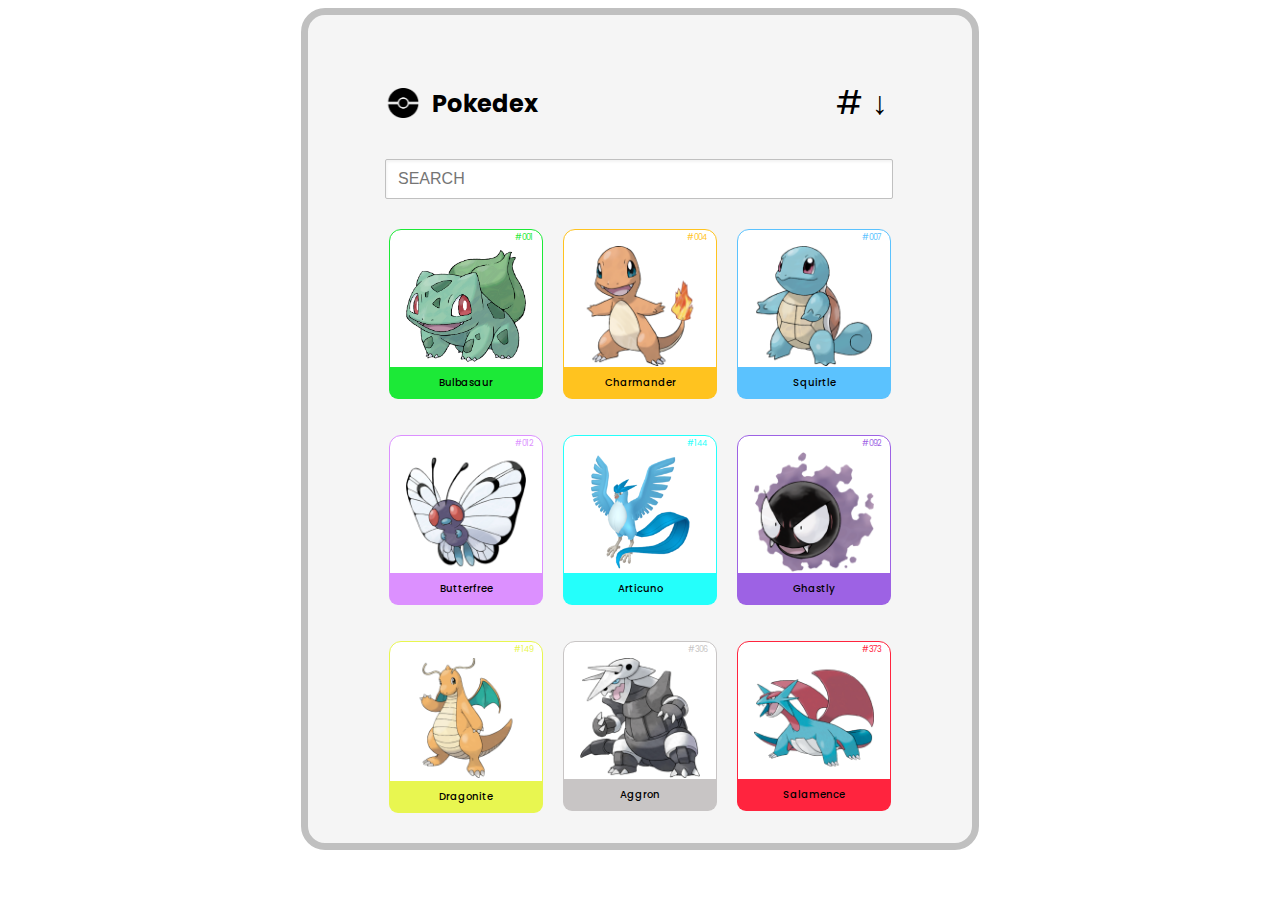
<file: index.html>
<!DOCTYPE html>
<html lang="en">
    <meta charset="utf-8" />
    <meta name="viewport" content="width=device-width, initial-scale=1.0" />

    <link rel="preconnect" href="https://fonts.googleapis.com" /><link
        rel="preconnect"
        href="https://fonts.gstatic.com"
        crossorigin
    /><link
        href="https://fonts.googleapis.com/css2?family=Poppins:wght@400;700&display=swap"
        rel="stylesheet"
    />

    <link rel="stylesheet" href="general.css" />
    <link rel="stylesheet" href="header.css" />
    <link rel="stylesheet" href="gallery.css" />
    <link rel="stylesheet" href="position.css" />

    <head>
        <title>Pokedex</title>
    </head>

    <body>
        <div class="rectangle">
            <header>
                <div class="left-section">
                    <img class="pokeball-logo" src="images/Pokeball.png" />
                    <h1 class="pokedex-title">Pokedex</h1>
                </div>

                <div class="right-section">
                    <p class="tag-arrowdown"># &darr;</p>
                </div>
            </header>

            <div class="search-bar-container">
                <input class="search-bar" placeholder="SEARCH" />
            </div>

            <div class="gallery-grid">
                <div class="pokemon-picture-container">
                    <div class="parent bulba-con">
                        <img
                            class="pokemon-picture"
                            src="images/bulbasaur.png"
                        />
                        <div class="poke-number-bulba">#001</div>
                    </div>

                    <div class="border-parent">
                        <p class="poke-name">Bulbasaur</p>
                    </div>
                </div>

                <div class="pokemon-picture-container">
                    <div class="parent char-con">
                        <img
                            class="pokemon-picture"
                            src="images/charmander.png"
                        />
                        <div class="poke-number-char">#004</div>
                    </div>
                    <div class="border-parent">
                        <p class="poke-name char">Charmander</p>
                    </div>
                </div>

                <div class="pokemon-picture-container">
                    <div class="parent squir-con">
                        <img
                            class="pokemon-picture"
                            src="images/squirtle.png"
                        />
                        <div class="poke-number-squir">#007</div>
                    </div>
                    <div class="border-parent">
                        <p class="poke-name squir">Squirtle</p>
                    </div>
                </div>

                <div class="pokemon-picture-container">
                    <div class="parent butter-con">
                        <img
                            class="pokemon-picture"
                            src="images/butterfree.png"
                        />
                        <div class="poke-number-butter">#012</div>
                    </div>
                    <div class="border-parent">
                        <p class="poke-name butter">Butterfree</p>
                    </div>
                </div>

                <div class="pokemon-picture-container">
                    <div class="parent arti-con">
                        <img
                            class="pokemon-picture"
                            src="images/articuno.png"
                        />
                        <div class="poke-number-arti">#144</div>
                    </div>
                    <div class="border-parent">
                        <p class="poke-name arti">Articuno</p>
                    </div>
                </div>

                <div class="pokemon-picture-container">
                    <div class="parent ghas-con">
                        <img class="pokemon-picture" src="images/ghastly.png" />
                        <div class="poke-number-ghas">#092</div>
                    </div>
                    <div class="border-parent">
                        <p class="poke-name ghas">Ghastly</p>
                    </div>
                </div>

                <div class="pokemon-picture-container">
                    <div class="parent drag-con">
                        <img
                            class="pokemon-picture"
                            src="images/dragonite.png"
                        />
                        <div class="poke-number-drag">#149</div>
                    </div>
                    <div class="border-parent">
                        <p class="poke-name drag">Dragonite</p>
                    </div>
                </div>

                <div class="pokemon-picture-container">
                    <div class="parent agg-con">
                        <img class="pokemon-picture" src="images/aggros.png" />
                        <div class="poke-number-agg">#306</div>
                    </div>
                    <div class="parent-border">
                        <p class="poke-name agg">Aggron</p>
                    </div>
                </div>

                <div class="pokemon-picture-container">
                    <div class="parent sal-con">
                        <img
                            class="pokemon-picture"
                            src="images/salamence.png"
                        />
                        <div class="poke-number-sal">#373</div>
                    </div>
                    <div class="parent-border">
                        <p class="poke-name sal">Salamence</p>
                    </div>
                </div>
            </div>
        </div>
    </body>
</html>
</file>
<file: general.css>
body {
    font-family: Poppins;
}

header {
    display: flex;
    flex-direction: row;
}

.left-section {
    display: flex;
    align-items: center;
}
.pokeball-logo {
    height: 30px;
    width: 30px;
    padding-right: 25px;
    padding-left: 45px;
}

.right-section {
    display: flex;
    align-items: center;
    width: 180px;
    margin-left: 80px;
}

.tag-arrowdown {
    font-size: 32px;
}

.rectangle {
    padding: 32px;
    margin: auto;
    width: 600px;
    background-color: rgb(245, 245, 245);
    border: 7px solid rgb(192, 192, 192);
    border-radius: 24px;
}

/* FONT SIZE */
h1 {
    font-size: 24px;
}

p {
    font-size: 10px;
}

div {
    font-size: 8px;
}
</file>
<file: header.css>
header {
    display: flex;
    flex-direction: row;
}

.left-section {
    display: flex;
    align-items: center;
}
.pokeball-logo {
    height: 30px;
    width: 35px;
    padding-left: 45px;
    padding-right: 12px;
}

.pokedex-title {
    padding-left: -50px;
}

.right-section {
    display: flex;
    justify-content: end;
    width: 180px;
    margin-left: 170px;
}

.tag-arrowdown {
    font-size: 32px;
}

.search-bar-container {
    flex: 1;
    margin-left: 45px;
    margin-right: 47px;
    max-width: 600px;
    display: flex;
    align-items: center;
}

.search-bar {
    flex: 1;
    height: 36px;
    padding-left: 12px;
    font-size: 16px;
    border: 1px solid rgb(192, 192, 192);
    border-radius: 2px;
    box-shadow: inset 1px 2px 3px rgba(0, 0, 0, 0.05);
    width: 0;
}
</file>
<file: gallery.css>
.gallery-grid {
    display: grid;
    grid-template-columns: 1fr 1fr 1fr;
    margin-top: 30px;
    margin-right: 49px;
    margin-left: 49px;
    column-gap: 20px;
    row-gap: 40px;
}

.pokemon-picture-container {
    display: grid;
}

.pokemon-picture {
    width: 100%;
}

.poke-name {
    margin-top: -4px;
    font-weight: 500;
    line-height: 32px;
    display: 1fr;
    margin-bottom: 0px;
    text-align: center;
    justify-content: center;
    background-color: rgb(28, 233, 55);
    border-bottom-left-radius: 9px;
    border-bottom-right-radius: 9px;
}

@media (max-width: 750px) {
    .gallery-grid {
        grid-template-columns: 1fr 1fr;
    }
}

@media (min-width: 1000px) {
    .gallery-grid {
        grid-template-columns: 1fr 1fr 1fr;
    }
}

/* Specific */

/* Borders */

.bulba-con {
    border: 1px solid rgb(28, 233, 55);
}

.char-con {
    border: 1px solid rgb(255, 195, 31);
}

.char {
    background-color: rgb(255, 195, 31);
}

.squir-con {
    border: 1px solid rgb(91, 194, 254);
}

.squir {
    background-color: rgb(91, 194, 254);
}

.butter-con {
    border: 1px solid rgb(220, 144, 255);
}

.butter {
    background-color: rgb(220, 144, 255);
}

.arti-con {
    border: 1px solid rgb(36, 255, 251);
}

.arti {
    background-color: rgb(36, 255, 251);
}

.ghas-con {
    border: 1px solid rgb(157, 98, 228);
}

.ghas {
    background-color: rgb(157, 98, 228);
}

.drag-con {
    border: 1px solid rgb(232, 246, 80);
}

.drag {
    background-color: rgb(232, 246, 80);
}

.agg-con {
    border: 1px solid rgb(200, 197, 197);
}

.agg {
    background-color: rgb(200, 197, 197);
}

.sal-con {
    border: 1px solid rgb(255, 36, 62);
}

.sal {
    background-color: rgb(255, 36, 62);
}

/* Padding */

.parent {
    background-color: white;
    padding: 16px 16px 0px 16px;
    border-top-left-radius: 12px;
    border-top-right-radius: 12px;
}

.border-parent {
    height: 24px;
}
</file>
<file: position.css>
.pokemon-picture-container {
    position: relative;
}
.poke-number-bulba {
    background-color: none;
    color: rgb(28, 233, 55);
    position: absolute;
    top: 3px;
    right: 10px;
}
.poke-number-char {
    background-color: none;
    color: rgb(255, 195, 31);
    position: absolute;
    top: 3px;
    right: 10px;
}
.poke-number-squir {
    background-color: none;
    color: rgb(91, 194, 254);
    position: absolute;
    top: 3px;
    right: 10px;
}
.poke-number-butter {
    background-color: none;
    color: rgb(220, 144, 255);
    position: absolute;
    top: 3px;
    right: 10px;
}
.poke-number-arti {
    background-color: none;
    color: rgb(36, 255, 251);
    position: absolute;
    top: 3px;
    right: 10px;
}

.poke-number-ghas {
    background-color: none;
    color: rgb(157, 98, 228);
    position: absolute;
    top: 3px;
    right: 10px;
}
.poke-number-drag {
    background-color: none;
    color: rgb(232, 246, 80);
    position: absolute;
    top: 3px;
    right: 10px;
}
.poke-number-agg {
    background-color: none;
    color: rgb(200, 197, 197);
    position: absolute;
    top: 3px;
    right: 10px;
}
.poke-number-sal {
    background-color: none;
    color: rgb(255, 36, 62);
    position: absolute;
    top: 3px;
    right: 10px;
}
</file>
